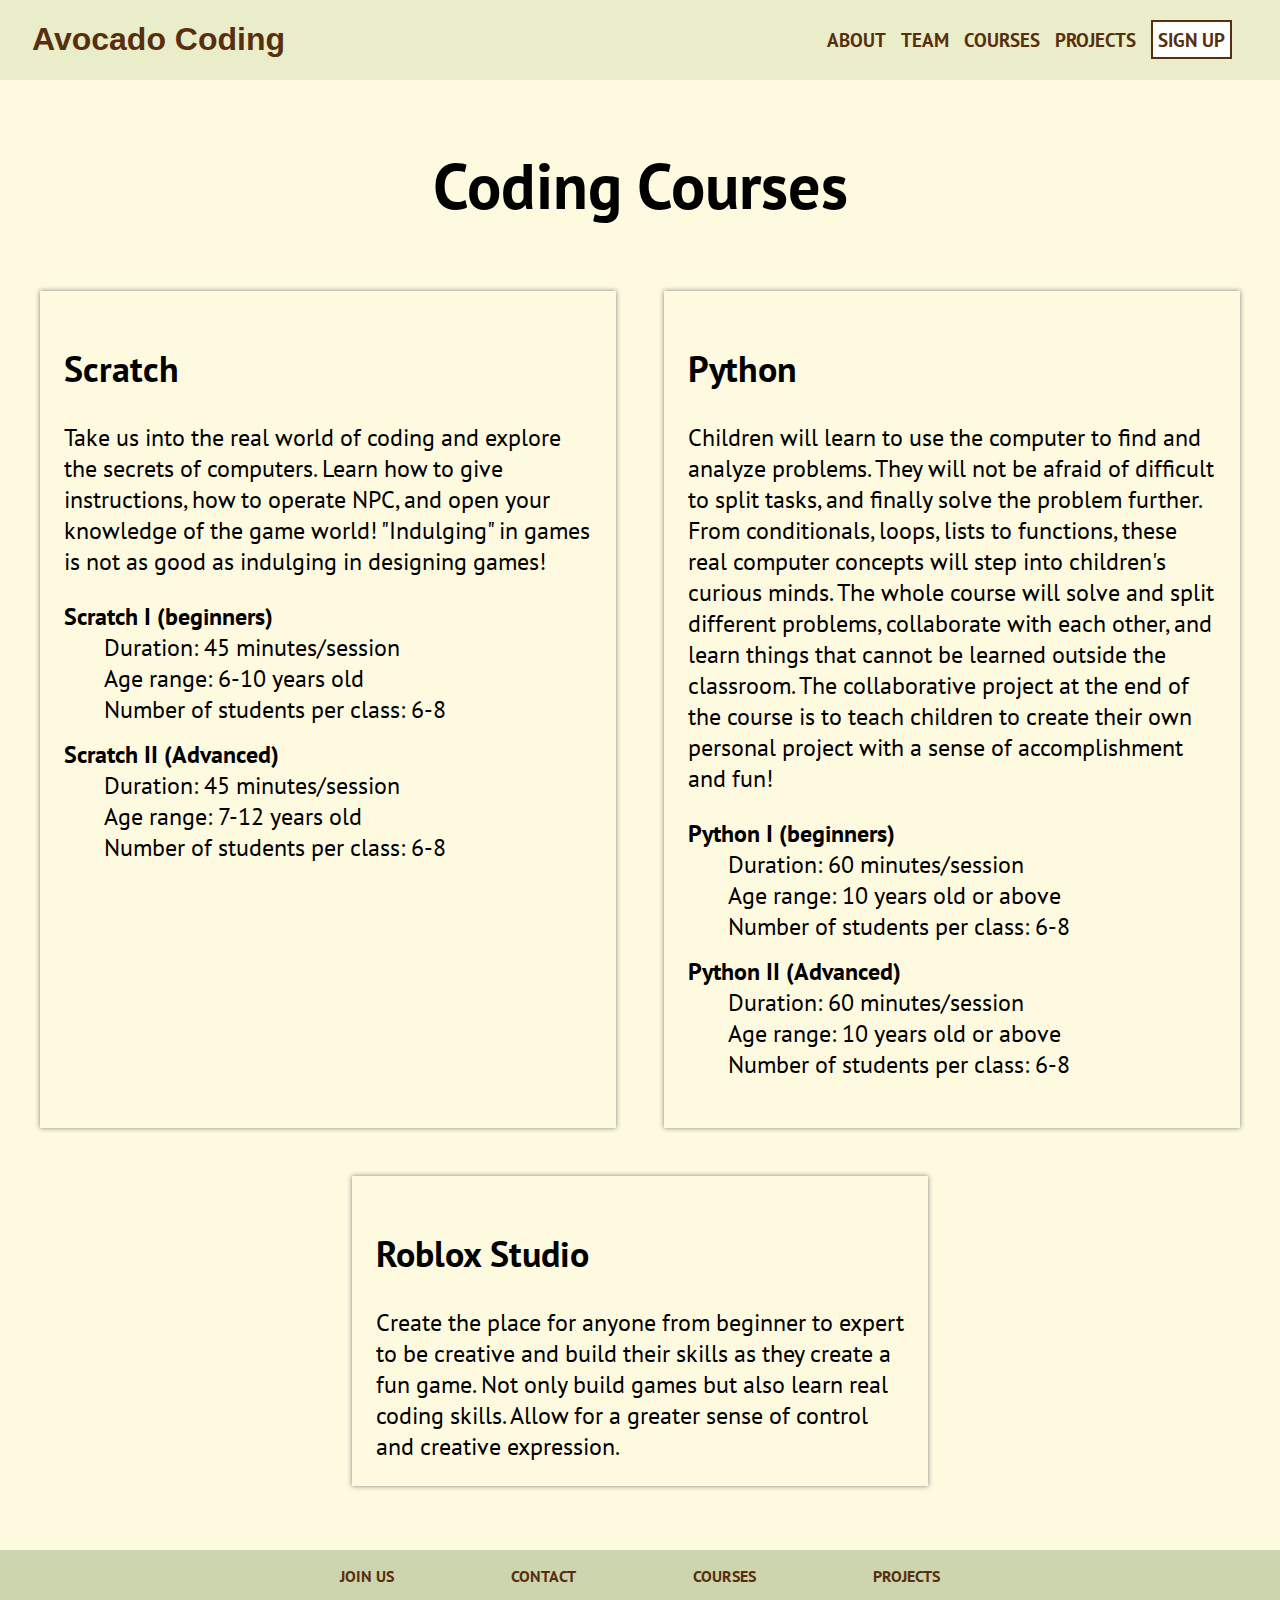
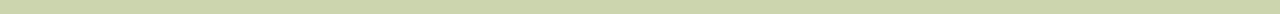
<file: courses.html>
<!DOCTYPE html>
<html lang="en" class="background_img">
<head>
    <meta charset="UTF-8">
    <meta http-equiv="X-UA-Compatible" content="IE=edge">
    <meta name="viewport" content="width=device-width, initial-scale=1.0">
    <title>Avocado Learning</title>
    <link href="avocadostyle.css" type="text/css" rel="stylesheet" media="screen"/>
    <link rel="preconnect" href="https://fonts.googleapis.com">
    <link rel="preconnect" href="https://fonts.gstatic.com" crossorigin>
    <link href="https://fonts.googleapis.com/css2?family=PT+Sans&display=swap" rel="stylesheet">
    
</head>
<body>
    <!-- Nav Bar-->
    <page-header></page-header>

    <!-- courses-->
    <section id="courses_container">
        <div id="course_title">
            <h1>Coding Courses</h1>
        </div>
        <article id="course_columns">
            <div class="course_box">
                <h2 class="classname">Scratch</h2>
                <div class="classdescription">Take us into the real world of coding and explore the secrets of computers. Learn how to give instructions, how to operate NPC, and open your knowledge of the game world! "Indulging" in games is not as good as indulging in designing games!
                </div>
                <p class="learnmore">
                    <dt><b>Scratch I (beginners)</b></dt>
                    <dd>Duration: 45 minutes/session</dd>
                    <dd>Age range: 6-10 years old</dd>
                    <dd>Number of students per class: 6-8</dd>
                    <dt><b>Scratch II (Advanced)</b></dt>
                    <dd>Duration: 45 minutes/session</dd>
                    <dd>Age range: 7-12 years old</dd>
                    <dd>Number of students per class: 6-8</dd>
                </p>
            </div>

            <div class="course_box">
                <h2 class="classname">Python</h2>
                <div class="classdescription">Children will learn to use the computer to find and analyze problems. They will not be afraid of difficult to split tasks, and finally solve the problem further.
                        From conditionals, loops, lists to functions, these real computer concepts will step into children's curious minds.
                        The whole course will solve and split different problems, collaborate with each other, and learn things that cannot be learned outside the classroom.
                        The collaborative project at the end of the course is to teach children to create their own personal project with a sense of accomplishment and fun!
                </div>
                <p class="learnmore">
                    <dt><b>Python I (beginners)</b></dt>
                    <dd>Duration: 60 minutes/session</dd>
                    <dd>Age range: 10 years old or above</dd>
                    <dd>Number of students per class: 6-8</dd>

                    <dt><b>Python II (Advanced)</b></dt>
                    <dd>Duration: 60 minutes/session</dd>
                    <dd>Age range: 10 years old or above</dd>
                    <dd>Number of students per class: 6-8</dd>
                </p>
            </div>
            <div class="course_box">
                <h2 class="classname">Roblox Studio</h2>
                <div class="classdescription">Create the place for anyone from beginner to expert to be creative and build their skills as they create a fun game. Not only build games but also learn real coding skills. Allow for a greater sense of control and creative expression.
                </div>
                <!--
                <p class="learnmore">
                    <dt>Python I (beginners)</dt>
                    <dd>Duration: 45 minutes/session</dd>
                    <dd>Age range: 6 years old or above</dd>
                    <dd>Number of students per class: 6-8</dd>
                </p>-->
            </div>
        </article>
    </section>
    
    <!-- Footer-->
    <page-footer></page-footer>
    
    <script src= navbar.js></script>
    <script src= footer.js></script>
    
</body>    
</html>
</file>
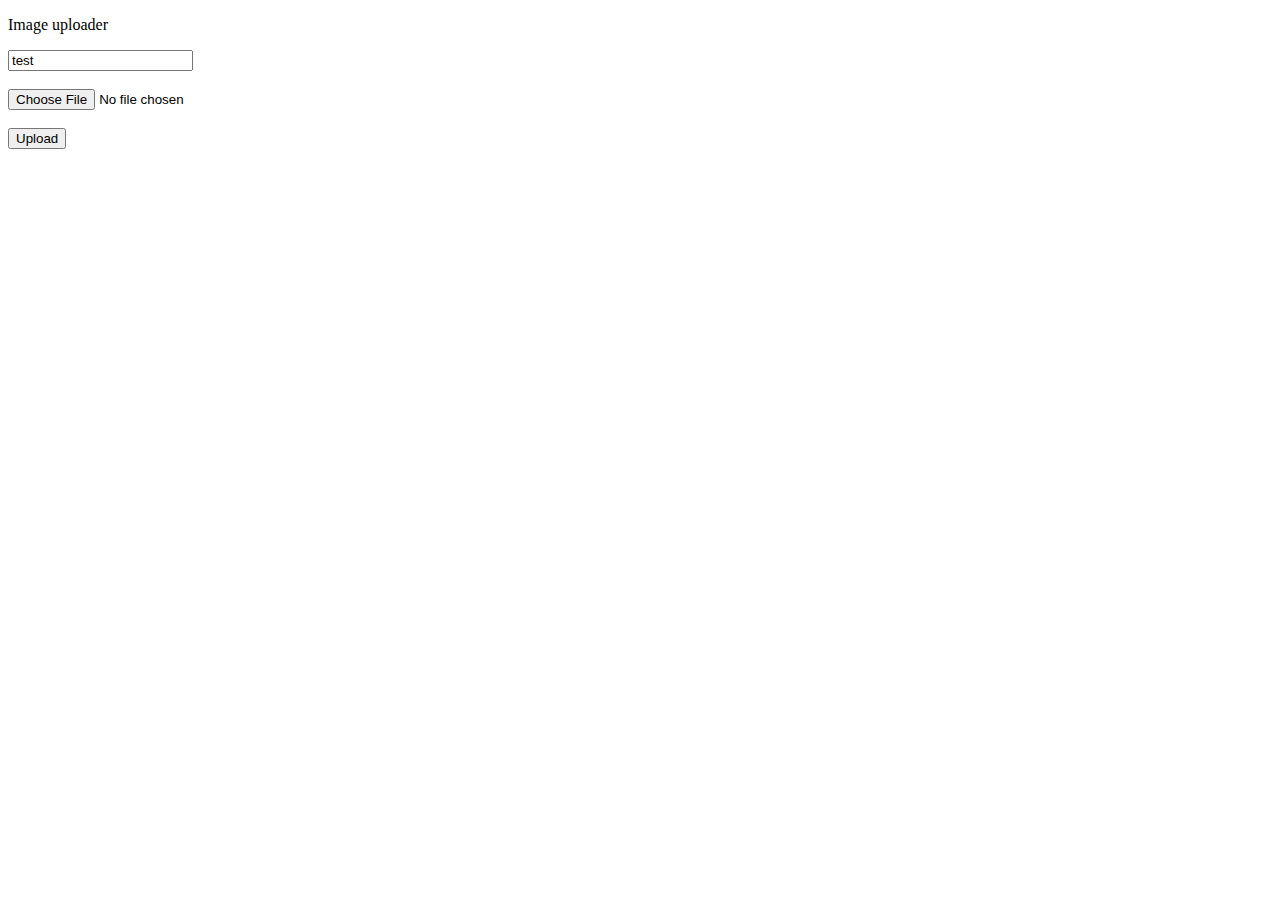
<file: file-upload-example.html>
<!DOCTYPE html>
<html>
<head>
    <meta charset="UTF-8" />
    <title>AJAX Image Uploading</title>
</head>
<body>
    <p>Image uploader</p>
    <form id="formAjax" action="uploadHandling.php" method="POST">
        <input type="text" id="title" name="title" value="test"/><br /><br />

        <input type="file" id="fileAjax" name="fileAjax" /><br /><br />
        <input type="submit" id="submit" name="submit" value="Upload" />
    </form>
    <p id="status"></p>
</body>
</html>

<script type="text/javascript">
var myForm = document.getElementById('formAjax');  // Our HTML form's ID
var myFile = document.getElementById('fileAjax');  // Our HTML files' ID
var statusP = document.getElementById('status');

myForm.onsubmit = function(event) {
    event.preventDefault();

    statusP.innerHTML = 'Uploading...';

    // Get the files from the form input
    var files = myFile.files;

    // Create a FormData object
    var formData = new FormData();

    // Select only the first file from the input array
    var file = files[0]; 

    // Check the file type
    //if (!file.type.match('image.*')) {
   //     statusP.innerHTML = 'The file selected is not an image.';
  //      return;
  //  }

    // Add the file to the AJAX request
    formData.append('file', file, file.name);

    formData.append('title',"test")

    // Set up the request
    var xhr = new XMLHttpRequest();

    // Open the connection
    xhr.open('POST', 'http://39.108.187.78:5814/home/fileUpload', true);

    // Set up a handler for when the task for the request is complete
    xhr.onreadystatechange = function () {
      if (this.readyState == 4 &&this.status == 200) {
        var json =JSON.parse(this.responseText)
        console.log(json)
        console.log(json.message)
        statusP.innerHTML = JSON.parse(this.responseText).message
      }
    };

    // Send the data.
    xhr.send(formData);
    
}
</script>
</file>
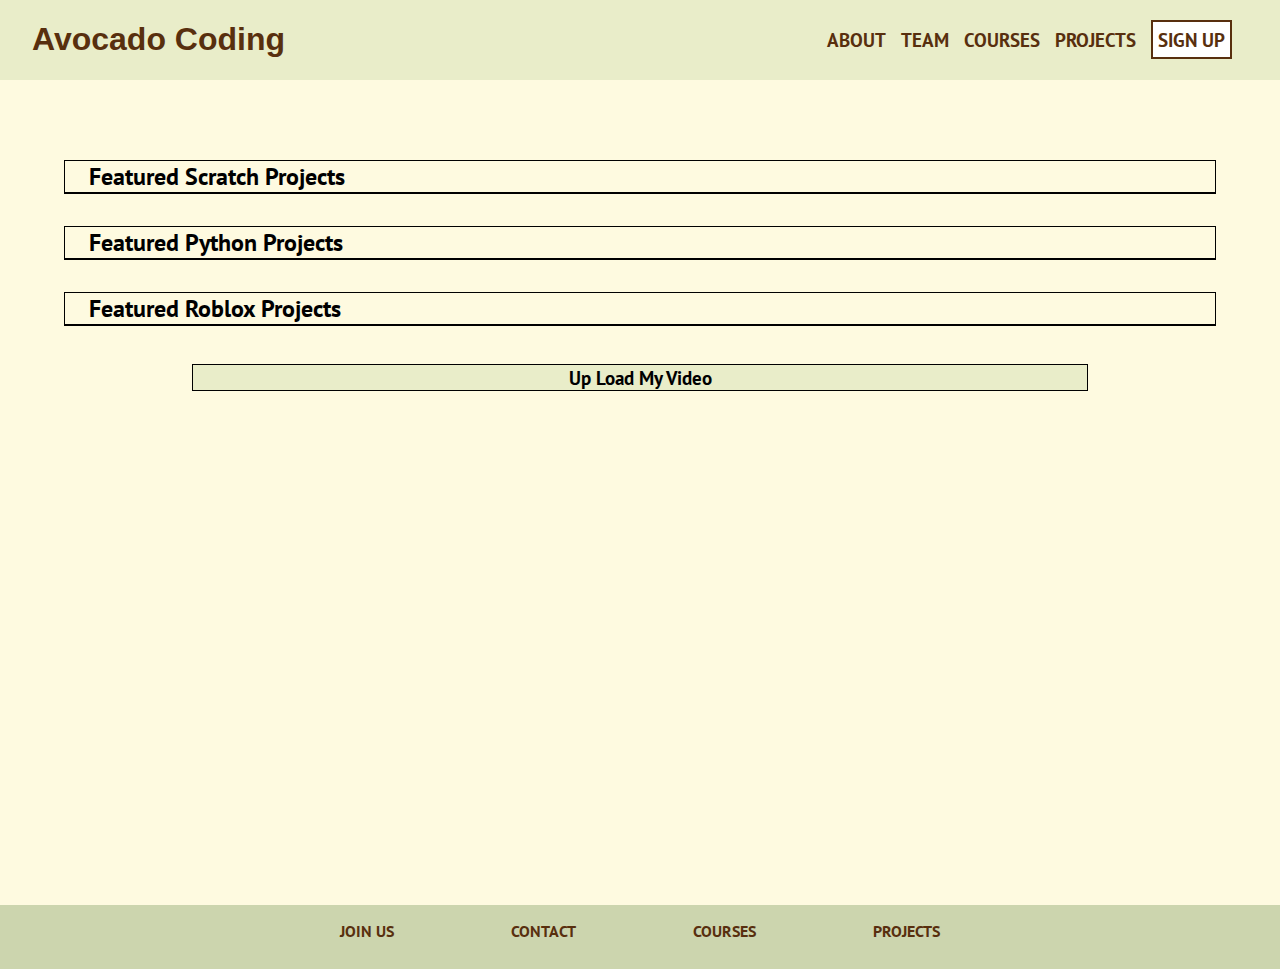
<file: projects.html>
<!DOCTYPE html>
<html lang="en" class="background_img">
<head>
    <meta charset="UTF-8">
    <meta http-equiv="X-UA-Compatible" content="IE=edge">
    <meta name="viewport" content="width=device-width, initial-scale=1.0">
    <title>Avocado Learning</title>
    <link href="avocadostyle.css" type="text/css" rel="stylesheet" media="screen"/>
    <link rel="preconnect" href="https://fonts.googleapis.com">
    <link rel="preconnect" href="https://fonts.gstatic.com" crossorigin>
    <link href="https://fonts.googleapis.com/css2?family=PT+Sans&display=swap" rel="stylesheet">
    
</head>
<body>
    <!-- Nav Bar-->
    <page-header></page-header>
    <!-- Projects-->
    <section id="project_section">
        <div class="project_container">
            <p class="project_type">Featured Scratch Projects</p>
            
            <div id="scratch_row">
                <!-- <div class="individual_project">
                    <video controls class=project_videos>
                        <div class="individual_project"></div>
                        <source src="video/1630687392964037.mp4" type="video/mp4">
                    </video>
                    <p class="project_title">
                        Project 1 Title
                    </p>
                    <p class="project_description">
                        Project 1 Description.
                    </p>
                </div>
                <div class="individual_project">
                    <video controls class=project_videos>
                        <div class="individual_project"></div>
                        <source src="video/001_WC-EditVideo_1.mp4" type="video/mp4">
                    </video>
                    <p class="project_title">
                        Project 2 Title
                    </p>
                    <p class="project_description">
                        Project 2 Description.
                    </p>
                </div>
                <div class="individual_project">
                    <video controls class=project_videos>
                        <div class="individual_project"></div>
                        <source src="video/001_WC-EditVideo_1.mp4" type="video/mp4">
                    </video>
                    <p class="project_title">
                        Project 3 Title
                    </p>
                    <p class="project_description">
                        Project 3 Description.
                    </p>
                </div> -->
                <!-- <div class="individual_project">
                    <video controls class=project_videos>
                        <div class="individual_project"></div>
                        <source src="video/001_WC-EditVideo_1.mp4" type="video/mp4">
                    </video>
                    <p class="project_title">
                        Project 4 Title
                    </p>
                    <p class="project_description">
                        Project 4 Description.
                    </p>
                </div>
                <div class="individual_project">
                    <video controls class=project_videos>
                        <div class="individual_project"></div>
                        <source src="video/001_WC-EditVideo_1.mp4" type="video/mp4">
                    </video>
                    <p class="project_title">
                        Project 5 Title
                    </p>
                    <p class="project_description">
                        Project 5 Description.
                    </p>
                </div> -->
            </div>
        </div>
        <div class="project_container">
            <p class="project_type">Featured Python Projects</p>
            
            <div class="python_row">
                <!-- <div class="individual_project">
                    
                    <video controls class=project_videos>
                        <div class="individual_project"></div>
                        <source src="video/1630687392964037.mp4" type="video/mp4">
                    </video>
                    <p class="project_title">
                        Project 1 Title
                    </p>
                </div>
                <div class="individual_project">
                    <video controls class=project_videos>
                        <div class="individual_project"></div>
                        <source src="video/001_WC-EditVideo_1.mp4" type="video/mp4">
                    </video>
                    <p class="project_title">
                        Project 2 Title
                    </p>
                </div>
                <div class="individual_project">
                    <video controls class=project_videos>
                        <div class="individual_project"></div>
                        <source src="video/001_WC-EditVideo_1.mp4" type="video/mp4">
                    </video>
                    <p class="project_title">
                        Project 3 Title
                    </p>
                </div>
                <div class="individual_project">
                    <video controls class=project_videos>
                        <div class="individual_project"></div>
                        <source src="video/001_WC-EditVideo_1.mp4" type="video/mp4">
                    </video>
                    <p class="project_title">
                        Project 4 Title
                    </p>
                </div>
                <div class="individual_project">
                    <video controls class=project_videos>
                        <div class="individual_project"></div>
                        <source src="video/001_WC-EditVideo_1.mp4" type="video/mp4">
                    </video>
                    <p class="project_title">
                        Project 5 Title
                    </p>
                </div> -->
            </div>
        </div>
        <div class="project_container">
            <p class="project_type">Featured Roblox Projects</p>
            
            <div class="roblox_row">
                <!-- <div class="individual_project">
                    
                    <video controls class=project_videos>
                        <div class="individual_project"></div>
                        <source src="video/1630687392964037.mp4" type="video/mp4">
                    </video>
                    <p class="project_title">
                        Project 1 Title
                    </p>
                </div>
                <div class="individual_project">
                    <video controls class=project_videos>
                        <div class="individual_project"></div>
                        <source src="video/001_WC-EditVideo_1.mp4" type="video/mp4">
                    </video>
                    <p class="project_title">
                        Project 2 Title
                    </p>
                </div>
                <div class="individual_project">
                    <video controls class=project_videos>
                        <div class="individual_project"></div>
                        <source src="video/001_WC-EditVideo_1.mp4" type="video/mp4">
                    </video>
                    <p class="project_title">
                        Project 3 Title
                    </p>
                </div>
                <div class="individual_project">
                    <video controls class=project_videos>
                        <div class="individual_project"></div>
                        <source src="video/001_WC-EditVideo_1.mp4" type="video/mp4">
                    </video>
                    <p class="project_title">
                        Project 4 Title
                    </p>
                </div>
                <div class="individual_project">
                    <video controls class=project_videos>
                        <div class="individual_project"></div>
                        <source src="video/001_WC-EditVideo_1.mp4" type="video/mp4">
                    </video>
                    <p class="project_title">
                        Project 5 Title
                    </p>
                </div> -->
            </div>

            
        </div>
        
        <div id="upload_btn_box">
            <a href="upload.html" id="to_upload_page_btn">Up Load My Video</a>
        </div>
    </section>
    <!-- Footer-->
    <page-footer></page-footer>
    
    <script src= navbar.js></script>
    <script src= footer.js></script>
    <script src= project_video_loader.js></script>
    
</body>    
</html>
</file>
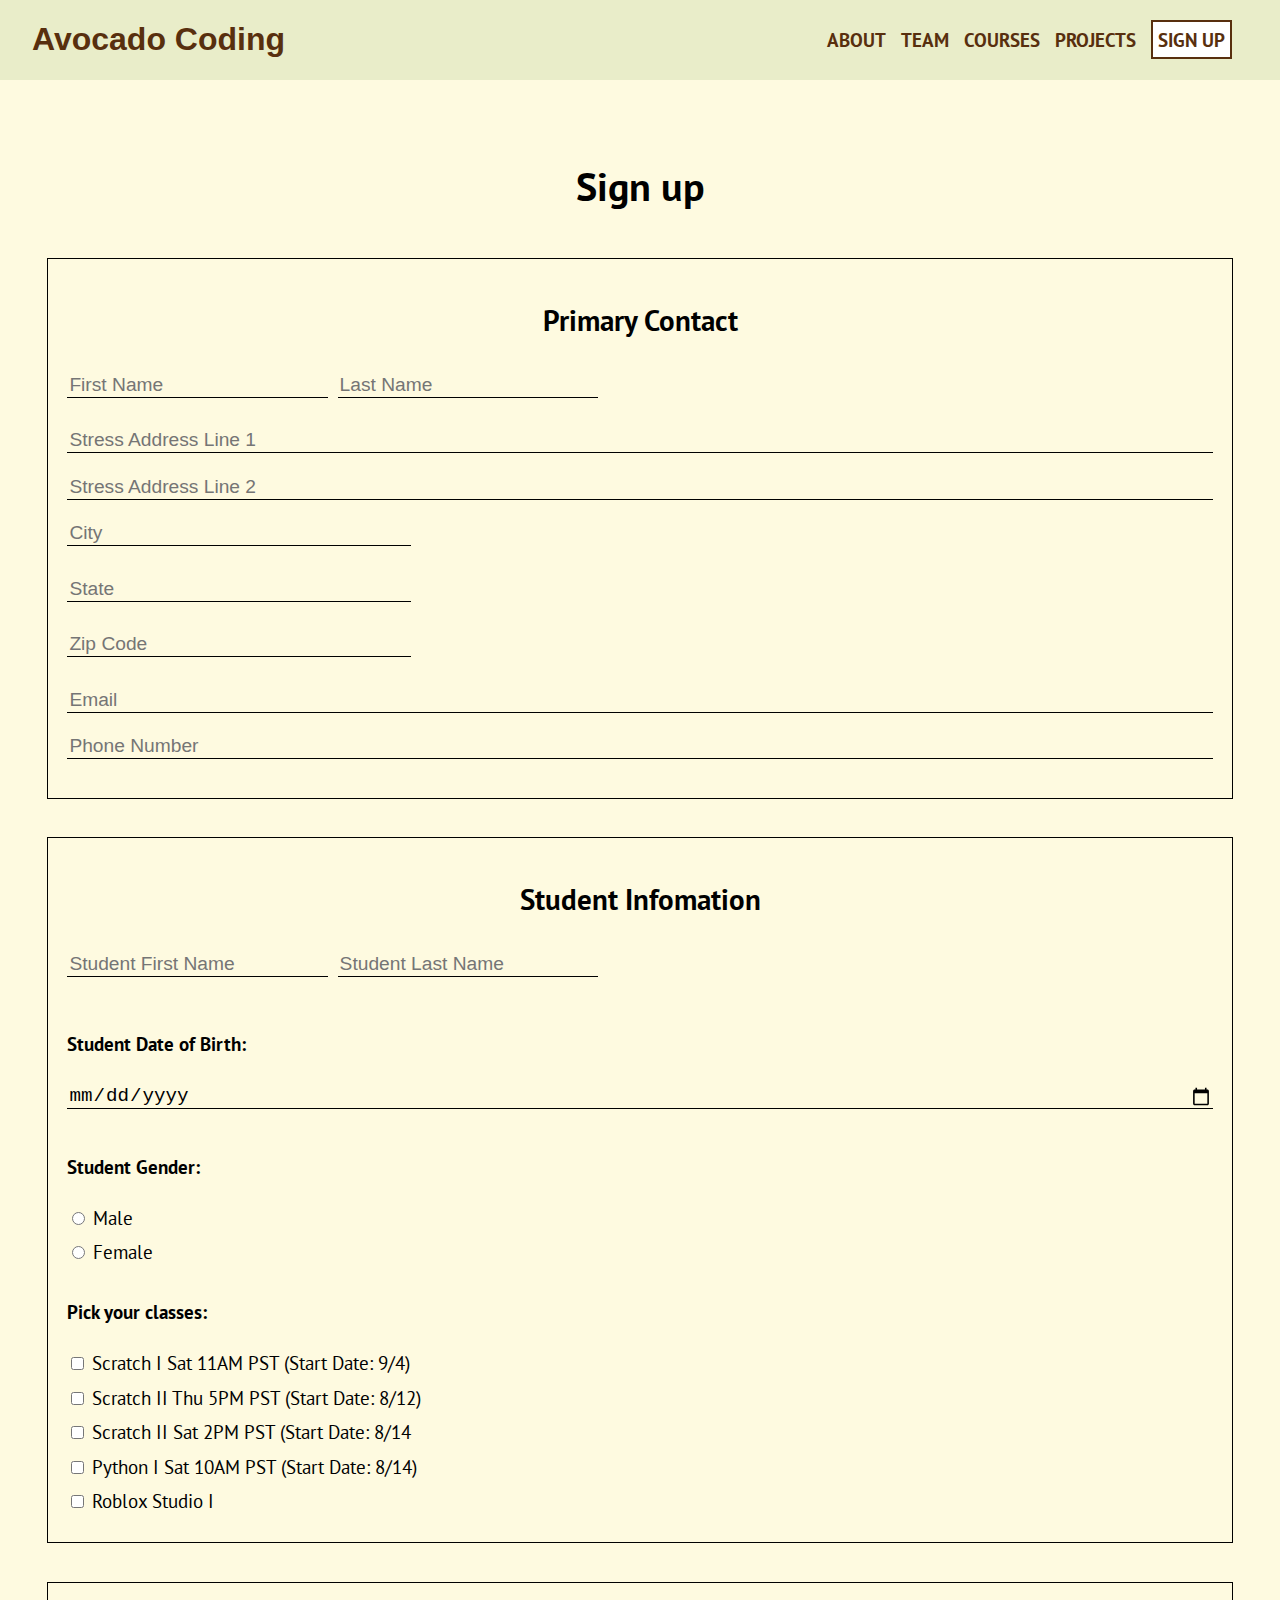
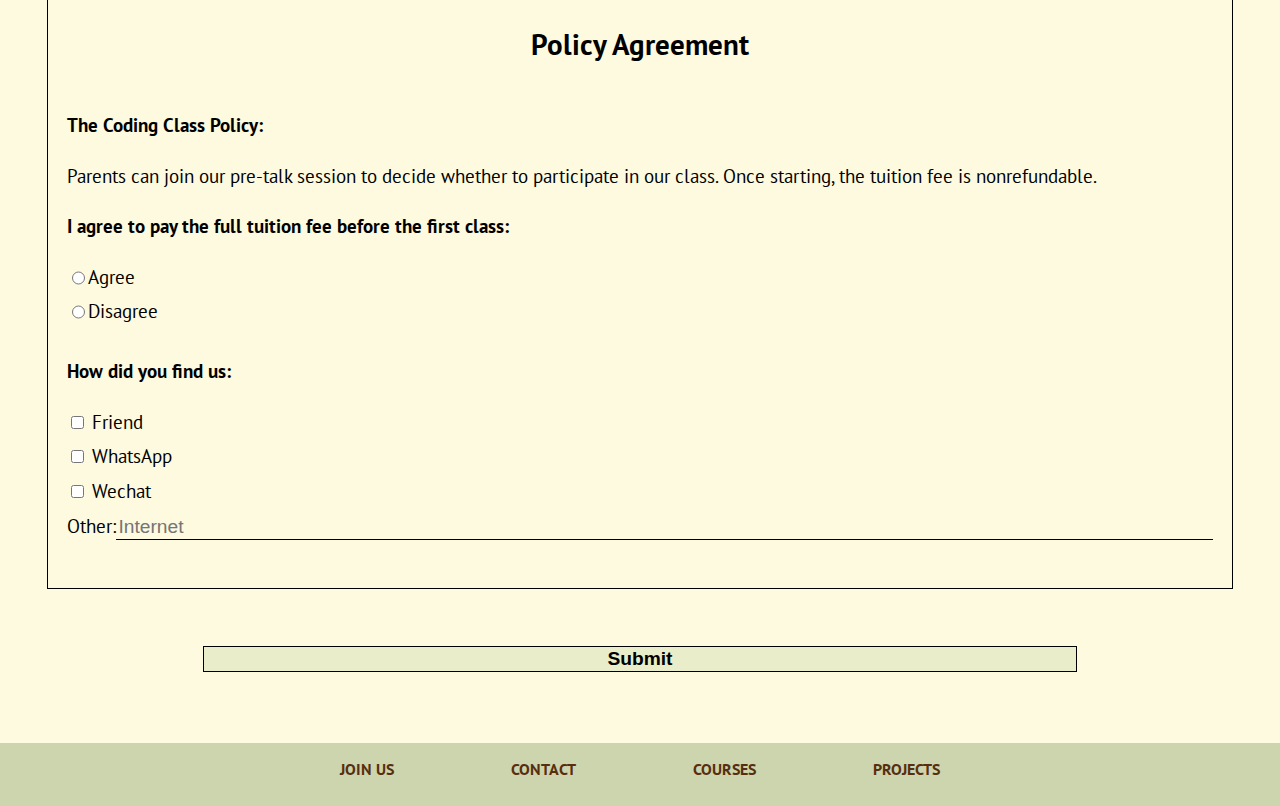
<file: signup.html>
<!DOCTYPE html>

<head>
    <title>Avocado Coding</title>
    <meta http-equiv="Content-Type" content="text/html; charset=utf-8"/>
    <meta name="viewport" content="width=device-width, initial-scale=1.0">
    <link href="avocadostyle.css" type="text/css" rel="stylesheet" media="screen"/>
    <link rel="preconnect" href="https://fonts.googleapis.com">
    <link rel="preconnect" href="https://fonts.gstatic.com" crossorigin>
    <link href="https://fonts.googleapis.com/css2?family=PT+Sans&display=swap" rel="stylesheet">
</head>
<body>
    <page-header></page-header>

    <div id="signup_container"> 
        <h1 >Sign up</h1>
        
        <form class= "form" id="form_container" action="" method="POST">
            <!--Primary Contact-->
            <div class="form_control" id="primary_contact">
                <h2 class="steps">Primary Contact</h2>
                
                <div id="primary_fullname">
                    <div>
                        <input class='fillout_input' type="text" placeholder= 'First Name' id='firstname' name="firstname">
                        <p class='error-message'>Error message</p>
                    </div>
                    <div>
                        <input class='fillout_input' type="text" placeholder= 'Last Name' id='lastname' name="lastname">
                        <p class='error-message'>Error message</p>
                    </div>
                </div>

                <div class="address">
                    <input class='fillout_input' placeholder= 'Stress Address Line 1' id='streetaddress1' name="streetaddress1"> 
                    <p class='error-message'>Error message</p>
                </div>

                <div class="address">    
                    <input class='fillout_input' placeholder= 'Stress Address Line 2' id='streetaddress2' name="streetaddress2"> 
                </div>

                <div class="city_state_zip">
                    <div>
                        <input class='fillout_input' id='city' placeholder= 'City' name="city"> 
                        <p class='error-message'>Error message</p>
                    </div>
                    <div>
                        <input class='fillout_input' id='state' placeholder= 'State' name="state"> 
                        <p class='error-message'>Error message</p>
                    </div>
                    <div>
                        <input class='fillout_input' id='zip' placeholder= 'Zip Code' name="zip"> 
                        <p class='error-message'>Error message</p>
                    </div>
                </div>

                <div id="email">
                    <input class='fillout_input' type="email" placeholder= 'Email' id='email' name="email"> 
                    <p class='error-message'>Error message</p>
                </div>

                <div id="phonenumber">
                    <input class='fillout_input' type="number" placeholder= 'Phone Number' id='phonenumber' name="phonenumber"> 
                    <p class='error-message'>Error message</p>
                </div>
            </div>

            <!--Student Information-->
            <div class="form_control" id="student_info">
                <h2>Student Infomation</h2>
                
                <div id="student_fullname">
                    <div>
                        <input class='fillout_input' type="text" placeholder= 'Student First Name' id="student_firstname" name="student_firstname">
                        <p class='error-message'>Error message</p>
                    </div>
                    <div>
                        <input class='fillout_input' type="text" placeholder= 'Student Last Name' id="student_lastname" name="student_lastname">
                        <p class='error-message'>Error message</p>
                    </div>
                </div>
                
                <div id="dob">
                    <h4>Student Date of Birth:</h4>
                    <input class='fillout_input' id="dob_input" type="date" placeholder= 'Student Date of Birth' name="birthday"> 
                    <p class='error-message'>Error message</p>
                </div>

                <div id="gender">
                    <h4>Student Gender:</h4>
                    <div class="gender_radio_btn"><input class ='radio_btn_input' type="radio" name = "gender" value = "male"/>
                        Male</div>
                    <div class="gender_radio_btn"><input class ='radio_btn_input' type="radio" name = "gender" value = "female"/>
                        Female</div>
                    <p class='error-message'>Error message</p>
                </div>
                
                <div id="pick_classes">
                    <h4>Pick your classes:</h4>
                    <div class="course_checkbox"><input class='checkbox_input' type="checkbox" name="class" value="scratch1"/>
                    Scratch I Sat 11AM PST (Start Date: 9/4)</div>
                    <div class="course_checkbox"><input class='checkbox_input' type="checkbox" name="class" value="scratchii_thu"/>
                    Scratch II Thu 5PM PST (Start Date: 8/12)</div>
                    <div class="course_checkbox"><input class='checkbox_input' type="checkbox" name="class" value="scratchii_sat"/>
                    Scratch II Sat 2PM PST (Start Date: 8/14</div>
                    <div class="course_checkbox"><input class='checkbox_input' type="checkbox" name="class" value="pythoni"/>
                    Python I Sat 10AM PST (Start Date: 8/14)</div>
                    <div class="course_checkbox"><input class='checkbox_input' type="checkbox" name="class" value="robloxstudio"/>
                    Roblox Studio I</div>
                    <p class='error-message'>Error message</p>
                </div>
                
            </div>

            <div class="form_control" id="program_registration">
                <h2>Policy Agreement</h2>
                
                <div id="class_policy">
                    <h4>The Coding Class Policy:</h4>
                    <p>Parents can join our pre-talk session to decide whether to participate in our class. Once starting, the tuition fee is nonrefundable.</p> 
                    
                    <h4>I agree to pay the full tuition fee before the first class: </h4>
                    <div class="agreement_radio_btn"><input class ='radio_btn_input' type="radio" id = "male" name = "aggrement" value = "agree">
                        Agree</div>
                    <div class="agreement_radio_btn"><input class ='radio_btn_input' type="radio" id = "female" name = "aggrement" value = "disagree">
                        Disagree </div> 
                    <p class='error-message'>Error message</p>
                </div>
                
                <div id="find_us">
                    <h4>How did you find us:</h4>
                    
                    <div class="find_us"><input class='checkbox_input' type="checkbox" name="traffic_source" value="friend"/>
                    Friend</div>
                    <div class="find_us"><input class='checkbox_input' type="checkbox" name="traffic_source" value="whatsapp"/>
                    WhatsApp</div>
                    <div class="find_us"><input class='checkbox_input' type="checkbox" name="traffic_source" value="wechat"/>
                    Wechat</div>
                    <div id="find_us_other_container">
                        Other:
                        <div class="find_us"><input class='radio-input' id="find_us_other_input" type="text" name="traffic_source" placeholder="Internet"/>
                        </div> 
                    </div>
                        
                </div>
            </div>
            <input id='submit' type="submit" name='submit' value="Submit">
        </form>
    </div>

    <!-- Footer-->
    <page-footer></page-footer>
    
    <script src= "navbar.js"></script>
    <script src= footer.js></script>
    
    <script src= form_submission.js></script>
    <!-- <script src= readform.js></script> -->
</body>    
</html>
</file>
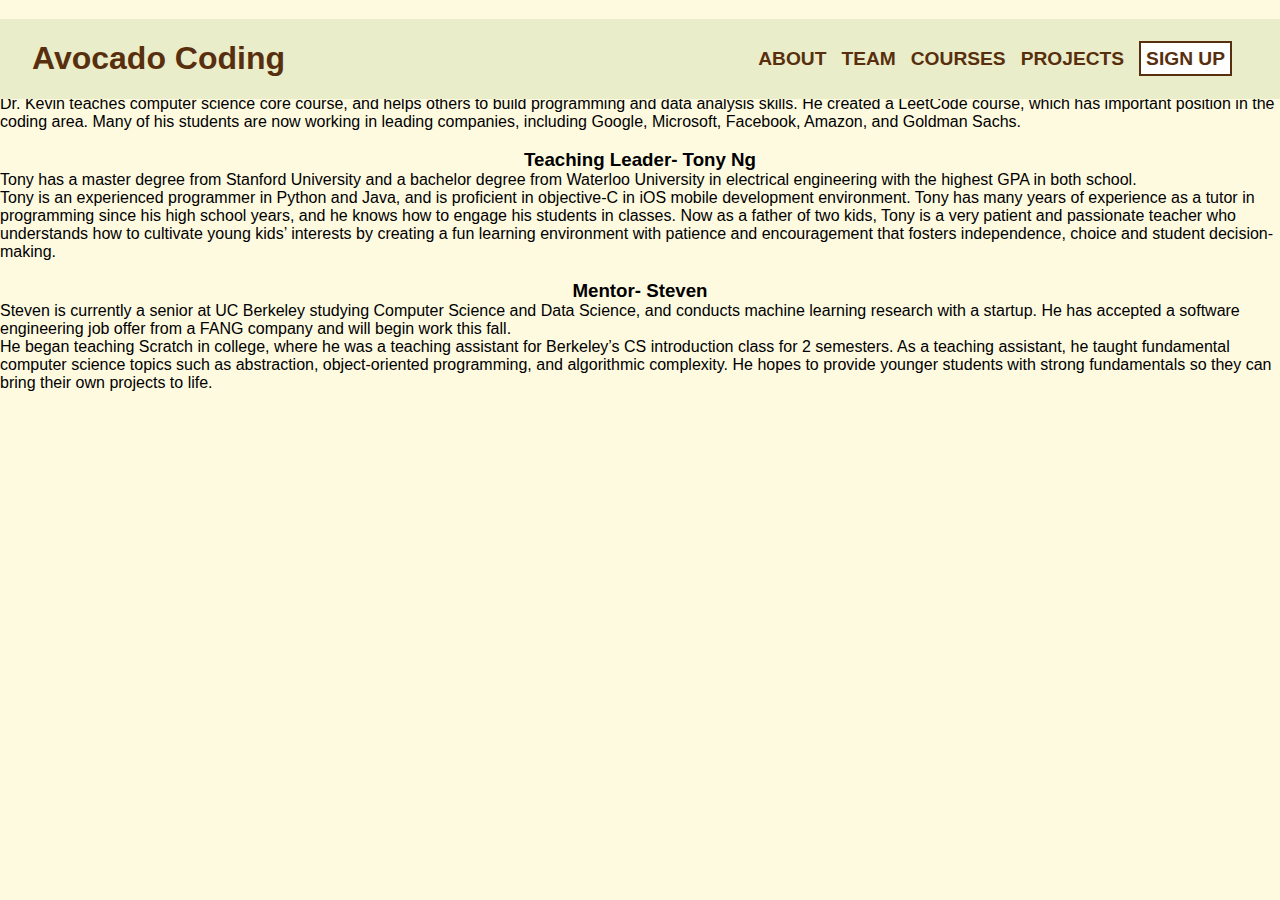
<file: team.html>
<!DOCTYPE html>

<head>
    <title>Avocado Learning</title>
    <meta http-equiv="Content-Type" content="text/html; charset=utf-8"/>
    <link href="avocadostyle.css" type="text/css" rel="stylesheet" media="screen"/>
    <!-- <link href="print.css" type="text/css" rel="stylesheet" media="print"/> -->
</head>
<body>
    <page-header></page-header>
    <div id="team_member_container">
        <div class="teaching_member">
            <h3 class='team_member_name'>
                Teaching Leader- Dr. kevin
            </h3>
            <div class="team_member_description">
                Dr. Kevin has over 15 years of research and development experience in leading Financial / IT companies. He used his extensive experience in software design, including architectural design, object-oriented analysis, design patterns, coding and testing techniques to build large scale applications. Dr. Kevin is currently served as a senior quantitative finance analyst with Bank of America. He enjoys to strive to be a leader that empowers others to success and began to mentor students and young professions since 2015. 
            <br>
                Dr. Kevin teaches computer science core course, and helps others to build programming and data analysis skills. He created a LeetCode course, which has important position in the coding area. Many of his students are now working in leading companies, including Google, Microsoft, Facebook, Amazon, and Goldman Sachs.
            </div>
        </div>
        <div class="teaching_member">
            <h3 class="team_member_name">
                Teaching Leader- Tony Ng
            </h3>
            <div class="team_member_description">
                Tony has a master degree from Stanford University and a bachelor degree from Waterloo University in electrical engineering with the highest GPA in both school. 
                <br>
                Tony is an experienced programmer in Python and Java,  and is proficient in objective-C in iOS mobile development environment.  Tony has many years of experience as a tutor in programming since his high school years, and he knows how to engage his students in classes.   Now as a father of two kids, Tony is a very patient and passionate teacher who understands how to cultivate young kids’ interests by creating a fun learning environment with patience and encouragement that fosters independence, choice and student decision-making.
            </div>
        </div>
        <div class="teaching_member">
            <h3 class="team_member_name">
                Mentor- Steven
            </h3>
            <div class="team_member_description">
                Steven is currently a senior at UC Berkeley studying Computer Science and Data Science, and conducts machine learning research with a startup. He has accepted a software engineering job offer from a FANG company and will begin work this fall.
                <br>
                He began teaching Scratch in college, where he was a teaching assistant for Berkeley’s CS introduction class for 2 semesters. As a teaching assistant, he taught fundamental computer science topics such as abstraction, object-oriented programming, and algorithmic complexity. He hopes to provide younger students with strong fundamentals so they can bring their own projects to life. 
            </div>
        </div>
    </div>
    <script src= navbar.js></script>

</body>    
</html>
</file>
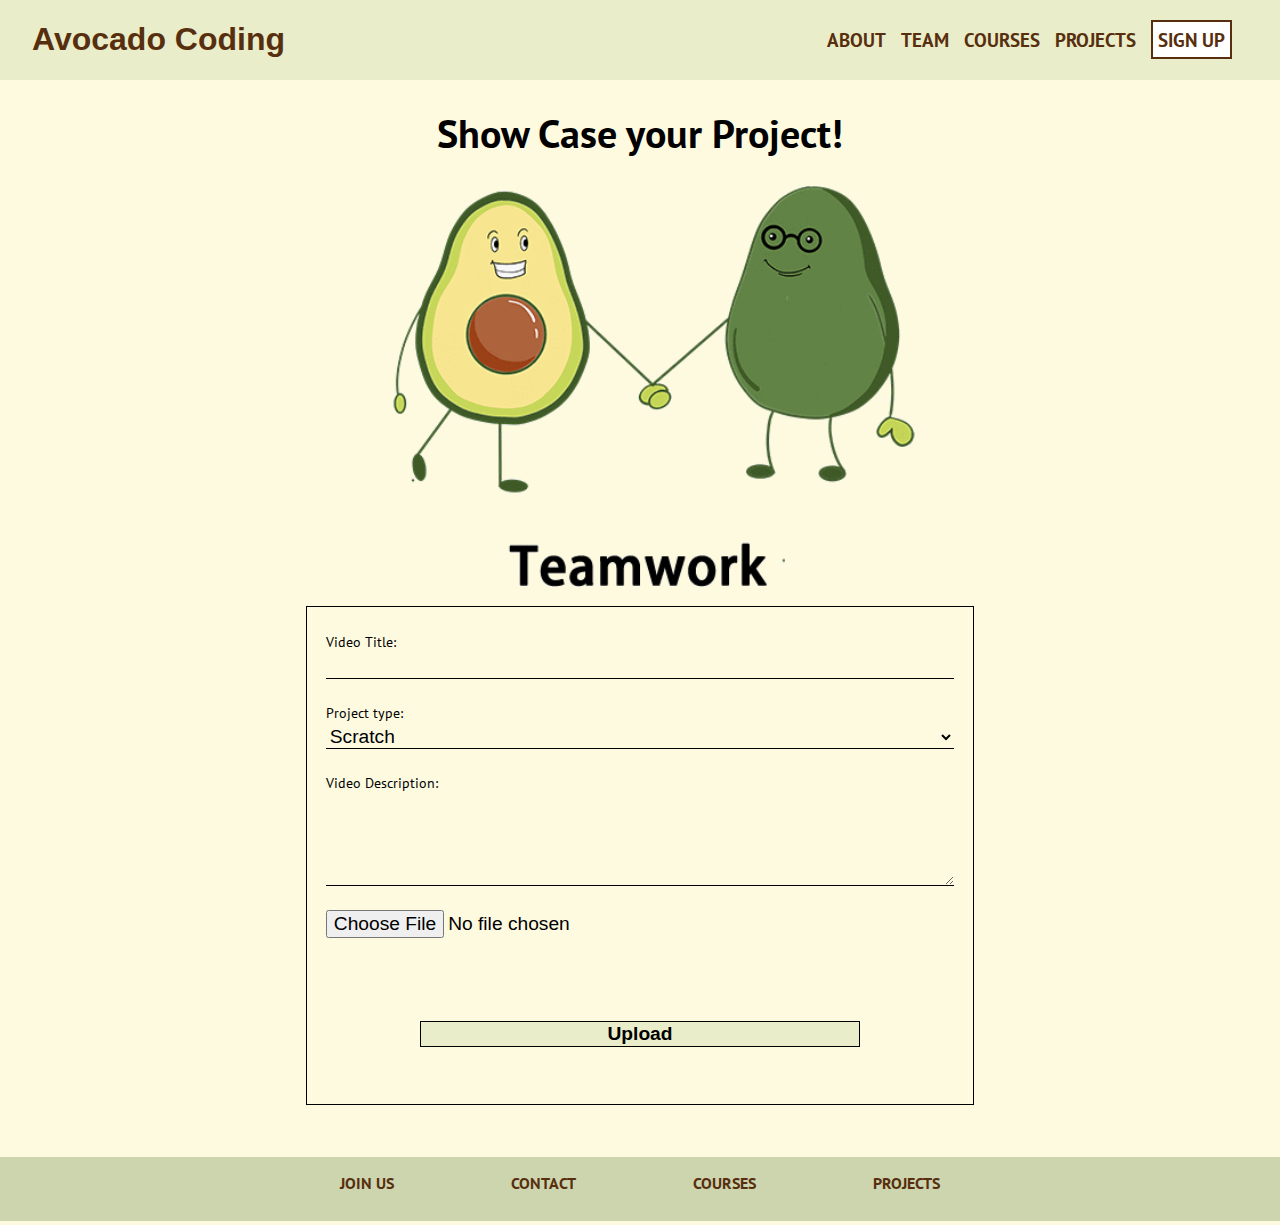
<file: upload.html>
<!DOCTYPE html>
<html lang="en" class="background_img"></html>
<head>
    <meta charset="UTF-8">
    <meta http-equiv="X-UA-Compatible" content="IE=edge">
    <meta name="viewport" content="width=device-width, initial-scale=1.0">
    <title>Avocado Learning</title>
    <link href="avocadostyle.css" type="text/css" rel="stylesheet" media="screen"/>
    <link rel="preconnect" href="https://fonts.googleapis.com">
    <link rel="preconnect" href="https://fonts.gstatic.com" crossorigin>
    <link href="https://fonts.googleapis.com/css2?family=PT+Sans&display=swap" rel="stylesheet">
    
</head>
<body>
    <!-- Nav Bar-->
    <page-header></page-header>
    <section id="upload_section">
        <h1>Show Case your Project!</h1>
        <img src="teamwork.gif"/>
        <form id="formAjax" action="uploadHandling.php" method="POST">
            <div>
                <label for="title">Video Title:</label>
                <input type="text" name="video_title" id="title" required>
            </div>

            <div>
                <label for="type">Project type:</label>
                <br>
                <select name="project_type" id="type" required>
                    <option>Scratch</option>
                    <option>Python</option>
                    <option>Roblox</option>
                </select>
            </div>

            <div>
                <label for="description">Video Description:</label>
                <textarea id="description" name="video_description" rows="4" cols="60" maxlength="40" required></textarea>
                
            </div>
            <div>
                <input type="file" id="fileAjax" name="fileAjax" required/><br /><br />
            </div>
            
            <div>
                <input type="submit" id="upload_submit" name="submit" value="Upload" />
            </div>
        </form>

        <p id="status"></p>
    </section>

    <!-- Footer-->
    <page-footer></page-footer>
    <script type="text/javascript">
    var myForm = document.getElementById('formAjax');  // Our HTML form's ID
    var myFile = document.getElementById('fileAjax');  // Our HTML files' ID
    var statusP = document.getElementById('status');

    myForm.onsubmit = function(event) {
        event.preventDefault();

        statusP.innerHTML = 'Uploading...';

        // Get the files from the form input
        var files = myFile.files;

        // Create a FormData object
        var formData = new FormData();
        console.log(formData);
        // Select only the first file from the input array
        var file = files[0]; 

        // Check the file type
        //if (!file.type.match('image.*')) {
    //     statusP.innerHTML = 'The file selected is not an image.';
    //      return;
    //  }

        // Add the file to the AJAX request
        formData.append('file', file, file.name);

        formData.append('title',"test")

        // Set up the request
        var xhr = new XMLHttpRequest();

        // Open the connection
        xhr.open('POST', 'http://39.108.187.78:5814/home/fileUpload', true);

        // Set up a handler for when the task for the request is complete
        xhr.onreadystatechange = function () {
        if (this.readyState == 4 &&this.status == 200) {
            var json =JSON.parse(this.responseText)
            console.log(json)
            console.log(json.message)
            statusP.innerHTML = JSON.parse(this.responseText).message
        }
        };

        // Send the data.
        xhr.send(formData);
        
    }
</script>
    <script src= navbar.js></script>
    <script src= footer.js></script>
</body>    
</html>
</file>
<file: avocadostyle.css>
/*===GLOBAL===*/
:root {
    --background: rgb(254, 250, 224);
    --hero: rgb(233, 245, 219);
    --headerfontcolor: rgb(212, 163, 115);
    --avogreen: rgb(204, 213, 174);
    --avogreenL: rgb(233, 237, 201);
    --darkgreen: rgb(40, 54, 24);
    --darkbrown: rgb(88, 47, 14);
    font-size: 16px;
    background-color: var(--background);
  }
  
*, *::before, *::after {
    box-sizing: border-box;
  }
  
body {
      padding: 0;
      margin: 0;
      font-family: 'PT Sans', sans-serif;
      font-weight: 400;
  }
/*
.background_img {
    background-image: url("IMG_4801.jpg");
    background-attachment: fixed;
    background-position: center;
    background-size:auto;
}*/


/*===NAV BAR===*/
#navbar_header {
    background-color: var(--avogreenL);
    text-align: center;
    position: fixed;
    z-index:999;
    width: 100%;
}

.logo {
    font-family: 'Palette Mosaic', cursive;
    font-family: 'Roboto', sans-serif;
}

#menu_nav  {
    position: absolute;
    text-align: right;
    top: 100%;
    right: 0;
    background: var(--background);
    width: 100%;
    transform: scale(1, 0);
    transform-origin: top;
    transition: transform 400ms ease-in-out;
}

#menu_nav  ul {
    margin: 0;
    padding: 0;
    list-style: none;
}

#menu_nav  li {
    padding-bottom: 1em;
    text-align: center;
}

#menu_nav  a {
    color: var(--darkbrown);
    font-weight: bold;
    text-decoration: none;
    font-size: 1.2rem;
    text-transform: uppercase;
    opacity: 0;
    transition: opacity 150ms ease-in-out;
}

.navbar__menu {
    background-color: var(--avogreenL);
    box-sizing: border-box;
}
#navbar_header a {
    text-decoration: none;
    color: var(--darkbrown);
}

#signup_button {
    border: 2px solid;
    color: white;
    font-weight: bolder;
    padding: 5px;
}

#menu_nav  a:hover {
    color: #000;
}

.nav-toggle:checked ~ #menu_nav {
    transform: scale(1, 1);
}

.nav-toggle:checked ~ #menu_nav a {
    opacity: 1;
    transition: opacity 250ms ease-in-out 250ms;
}

#signup_button {
    white-space: nowrap;
    background-color: white;
}
/*===nav bar toggle===*/
.nav-toggle {
    display: none;
}

.nav-toggle-label {
    position: absolute;
    top: 0;
    right: 0;
    margin-right: 1em;
    height: 100%;
    display: flex;
    align-items: center;
}

.nav-toggle-label span,
.nav-toggle-label span::before,
.nav-toggle-label span::after {
    display: block;
    background: var(--darkbrown);
    height: 2px;
    width: 2em;
    border-radius: 2px;
    position: relative;
}

.nav-toggle-label span::before,
.nav-toggle-label span::after {
    content: '';
    position: absolute;
}

.nav-toggle-label span::before {
    bottom: 7px;
}

.nav-toggle-label span::after {
    top: 7px;
}

#nav-btn:hover {
    cursor: pointer;
}

/* hamburger icon transition to X. .nav-open will be created 
when nav-toggle is clicked. See navbar.js for more details*/
.nav-open #nav-btn {
    transform: translateX(0);
}
.nav-open .nav-toggle-label span {
    transform: rotate(45deg);
    transition: transform 0.4s;  
}
.nav-open .nav-toggle-label span::before {
    opacity:0 ;  
}
.nav-open .nav-toggle-label span::after {
    transform: rotate(-90deg) translate(6px);
    transition: transform 0.4s;
}

@media screen and (max-width: 375px) {
    #navbar__logo {
        font-size: 1.5rem;
    }
}

@media screen and (min-width: 800px) {
    .nav-toggle-label {
        display: none;
    }

    #navbar_header {
        display: flex;
        justify-content: space-between;
    }

    .logo {
        margin-left: 1em;
    }

    #menu_nav {
        all:unset;
        display:flex;
        margin-right: 3em;
        align-items: center;
    }

    #menu_nav ul {
        display:flex;
        align-items: center; 
    }

    #menu_nav li {
        margin-left: 15px; 
        margin-bottom: 0em;
        padding-bottom: 0em;
    }

    #menu_nav a {
        opacity: 1;
        position: relative;
    }

    #menu_nav a::before {
        content: '';
        display:block;
        height: 3px;
        background: darkgray;
        position: absolute;
        top: 1.2em;
        left: 0;
        right: 0;
        transform: scale(0,1);
        transition: transform ease-in-out 250ms;
    }

    #menu_nav a:hover::before {
        transform: scale(1,1);
    }
}


/*=== FOOTER ===*/

#avocado_coding_footer {
    width:100%;
    height:4em;
    background-color: var(--avogreen);
    padding: 1em;
    
}

#footer_nav  ul {
    margin: 0 auto;
    padding: 0;
    list-style: none;
    display: flex;
    flex-direction: row;
    justify-content: space-between;
    align-items: center;
    max-width: 600px;
    
}


#footer_nav a {
    text-decoration: none;
    color: var(--darkbrown);
    text-transform: uppercase; 
    font-weight: bold;
    font-size: 1rem;
}

/*===== About=====*/
#index_container {
    height: 1500px;
}

#index_hero_box {
    max-width: 470px;
}

#hero_container {
    padding: 2rem;
    max-width: 100%;
    height: 800px;
    margin: 0 auto;
    display: flex;
    justify-content: center;
    align-items: center;
    position:relative;
    background-image: url("IMG_4801.jpg");
    background-position: center;
    background-size:cover;
}

#quotation {
    margin-top:0;
    text-align: center;
    font-size: 3rem;
    font-weight: 1000;
    color:white;
    text-shadow: 2px 2px 15px #26272a;
    text-transform: uppercase;
}

#author {
    text-align: right;
    font-size: 2.5rem;
    color:white;
    text-shadow: 2px 2px 15px #26272a;
}

#hero_btn_container {
    margin-top: 2em;
    display: flex;
}

.hero_btn_light {
    text-decoration: none;
    border: 2px solid;
    color: var(--hero);
    padding:1rem;
    font-weight: bold;
    margin: 1em;
    
}

.hero_btn_dark {
    text-decoration: none;
    border: 2px solid var(--hero);
    background-color: var(--hero);
    color: var(--darkbrown);
    padding:1rem;
    font-weight: bold;
    margin: 1em;
}

#about_container {
    background-color: var(--avogreen);
    max-width: 85%;
    position: absolute;
    top: 750px;
    left: 0;
    right: 0;
    margin: auto;  
}

#about_box {
    margin: 0 auto;
    padding: 1em;
    flex-wrap: wrap;
}

#about_pic {
    display: flex;
    margin-left: auto;
    margin-right: auto;
    width: 100%;
}

#about_section h2 {
    font-size: 2rem;
    text-align: center;
}

#about_section p {
    font-size: 1rem;
    text-align: center;
    margin-bottom: 0.3em;
    color: var(--darkgreen);
}

@media screen and (max-width: 375px) {
    #index_container {
        height: 1350px;
    }
    #hero_container {
        height: 650px;
    }

    #quotation {
        font-size: 2.5rem; 
    }

    #author {
        font-size: 2rem; 
    }

    #about_container {
    
        top: 600px;
      
    }
}

@media screen and (min-width: 420px) {
    #index_hero_box {
        max-width: 470px;
    }
  
    #quotation {
        font-size: 3.7rem;
    }

    #about_pic {
        width: 100%;
        max-width: 550px;
    }
}

@media screen and (min-width: 800px) {
    #index_hero_box {
        max-width: 950px;  
    }

    #quotation {
        font-size: 4.5rem; 
    }
}

/*===== Team =====*/
#team_hero_container {
    width:100%;
    padding: 5em 0em;
    margin: 0 auto;
    display: flex;
    justify-content: center;
    align-items: center;
    color: var(--darkgreen);
}

#team_hero_box {
    height: 500px;
    width:100%;
    padding: 5em;
    background-image: url("IMG_4798.jpg");
    background-position: center;
    background-size:cover; 
}

#team_hero_header {
    margin-top:0;
    font-size: 5rem;
    font-weight: bolder;
    color:white;
    text-shadow: 2px 2px 15px #26272a;
    text-align: center;
}

#team_member_container {
    width: 100%;
}

#team_member_container h1{
    margin:0 0;
    text-align: center;
    font-size: 4rem;
    font-weight: bolder;
}

#teachingteam_box {
    width:90%;
    margin:0 auto 2em;
    font-size: 1.5rem;
    display:flex;
    flex-wrap: wrap;
}

.teammember_profiles {
    background-color: inherit;
    padding: 0 0.5em;
    margin: 1em auto;
    text-align: left;
    overflow: hidden;
    width: 550px;
    border: 1px gray;
    box-shadow: 0 0 5px gray;
}

.teammember_profiles h3, .teammember_profiles p {
    color: var(--darkgreen);
}

.team_member_name {
    margin-bottom: 0;
    text-align: center;
}
.title {
    margin-top: 0;
    font-style: italic;
    text-align: center;
}

.teacher_photos {
    height: 8em;
    margin: 0 1em 1em 0;
    float: right;
}

@media screen and (max-width: 375px) {
    #team_hero_box {
        padding: 2em;
    }
   
    .teacher_photos {
        height: 6em;
    }
}

@media screen and (min-width: 420px) {
    .teacher_photos {
        height: 10em;
    }

    .teammember_profiles {
        padding: 0 1em;
    }
}

@media screen and (min-width: 800px) {
    .teacher_photos {
        height: 12em;
    }
}

/*===== Courses =====*/

#courses_container {
    width: 100%;
    padding-top: 5em;
}

#course_title {
    text-align: center;
}

#courses_container h1 {
    font-size: 4rem;
    font-weight: bolder;
}

#course_columns {
    margin: 1em auto;
    display:flex;
    justify-content: center;
    align-content: center;
    flex-wrap: wrap;
}

.course_box {
    max-width: 576px;
    margin: 0 1em 2em 1em;
    padding: 1em;
    font-size: 1.5rem;
    background-color: var(--background);
    border: 1px gray;
    box-shadow: 0 0 5px gray;
}

#courses_container dt {
    margin-top: 0.875rem;
}

@media screen and (min-width: 420px) {
     #courses_container h1 {
        margin:1em;
        font-size: 4rem;
        font-weight: bolder;
    }
}

@media screen and (min-width: 800px) {
    #courses_container h1 {
        font-size: 4rem;
        font-weight: bolder;
    }
}


/*===Projects===*/
/* Scrollbar width */
#project_section ::-webkit-scrollbar {
    height: 10px;
}

/*Scrollbar Track */
#project_section ::-webkit-scrollbar-track {
background-color: transparent;
border-radius: 10px;
}

/*Scrollbar Handle */
#project_section ::-webkit-scrollbar-thumb {
background: var(--avogreen); 
border-radius: 10px;
}

/*Scrollbar Handle on hover */
#project_section ::-webkit-scrollbar-thumb:hover {
background: gray;
}

#project_section ::-webkit-scrollbar {
    cursor: pointer; 
}

#project_section {
    padding-top: 10em;
    height: 905px;
}

.project_videos {
    height: 140px;
    width: 250px;
    
}

.project_container {
    width: 90%;
    border: 1px solid;
    margin: auto;
    margin-bottom: 2em;
    /* border-radius: 15px; */
    overflow: hidden;
}

.project_type{ 
    margin: 0 auto 0 auto;
    padding-left: 1em;
    border-bottom: 1px solid;
    font-size: 1.5em;
    font-weight: bold;
    background-color: var(--avoseed);
}

#project_row { 
    margin: auto;
    display: flex;
    overflow-x: auto;
    scroll-snap-type: x mandatory;
    background-color: white;
}

.project_row { 
    margin: auto;
    display: flex;
    overflow-x: auto;
    scroll-snap-type: x mandatory;
    background-color: white;
}

.individual_project {
    /* box-shadow: 0 0 10px gray inset; */
    padding:1em;
    scroll-snap-align: start;
}

.project_title {
    margin:0;
    padding:0;
    font-size: 1.15em;
    font-weight: bold;
}

.project_description {
    margin:0;
    padding:0;
}

#to_upload_page_btn {
    font-size: 1.2rem;
    font-weight: bold;
    width: 70%;
    margin: 2em auto;
    display: flex;
    justify-content: center;
    background-color: var(--avogreenL);
    border: 1px solid;
    text-decoration: none;
    color: black;
}

@media screen and (min-width: 420px) {
    
}

@media screen and (min-width: 800px) {
    
}
/*===Up Load===*/
#upload_section {
    max-width: 100%;
    padding: 5em 2em 2em 2em;
    margin: 0 auto;
}

#upload_section h1 {
    text-align: center;
    font-size: 2.5rem;
    font-weight: bolder;
}

#upload_section img {
    width: 65%;
    max-width: 550px;
    margin: auto;
    display: block; 
}

#formAjax {
    width:100%;
    font-size: 1.2rem;
    padding:1em;
    margin: 1em auto;
    border: 1px solid;
    display:flex;
    flex-direction: column;
    background-color: var(--avoseed);
}
#formAjax label {
    font-size: 0.875rem;
}

#title, #type, #description {
    font-size: 1.2rem;
    width: 100%;
    margin: 0 0 1em 0;
    background-color: transparent;
    border-style: none;
    border-bottom: 1px solid;
    outline: none;
}
#type:hover {
    cursor: pointer;
}
#fileAjax {
    font-size: 1.2rem;
    width: 100%;
    margin: 0 0 1em 0;
    background-color: transparent;
    border-style: none;
    
    outline: none;
}
#upload_submit {
    font-size: 1.2rem;
    font-weight: bold;
    width: 70%;
    margin: 2em auto;
    display: flex;
    justify-content: center;
    background-color: var(--avogreenL);
    border: 1px solid;
}

@media screen and (min-width: 600px) {
    #formAjax {
        max-width: 80%; 
    }
}

@media screen and (min-width: 1000px) {
    #formAjax {
        max-width: 55%; 
    }
}
/*===Sign Up Form===*/
#signup_container {
    width: 100%;
    padding: 5em 1em 2em;
    margin: 0 auto;
}

#form_container {
    display: flex;
    justify-content: center;
    flex-wrap: wrap;
}

#signup_container h1 {
    text-align: center;
    font-size: 2.5rem;
    font-weight: bolder;
    margin-top: 2em;   
}

.form_control .error-message {
    display:none;
}

.form_control {
    width:95%;
    font-size: 1.2rem;
    padding:1em;
    margin: 1em auto;
    border: 1px solid;
    display:flex;
    flex-direction: column;
    background-color: var(--avoseed);
}

.form_control h2 {
    text-align: center;
}

.fillout_input {
    font-size: 1.2rem;
    width: 100%;
    margin: 0 0 1em 0;
    background-color: transparent;
    border-style: none;
    border-bottom: 1px solid;
    outline: none;
}

#primary_fullname, #student_fullname {
    display: flex;
} 

#firstname, #student_firstname {
    margin: 0.5em 0.5em 1.5em 0;
}

#lastname, #student_lastname {
    margin: 0.5em 0 1.5em 0.5em;
}

#city, #state, #zip {
    width: 30%;
    margin-bottom: 1.5em;
}

.course_checkbox, .gender_radio_btn, .agreement_radio_btn, .find_us {
    font-size: 1.2rem;
    width: 100%;
    margin: 0 0 0.5em 0;
}

#find_us {
    display:flex;
    flex-direction: column;
}

.agreement_radio_btn, #find_us_other {
    display: flex;
}

#find_us_other_container{
    display:flex;
}

#find_us_other_input{
    margin-left: 1em;
    font-size: 1.2rem;
    width: 100%;
    margin: 0 0 1em 0;
    background-color: transparent;
    border-style: none;
    border-bottom: 1px solid;
    outline: none;
}

#submit {
    font-size: 1.2rem;
    font-weight: bold;
    width: 70%;
    margin: 2em auto;
    display: flex;
    justify-content: center;
    background-color: var(--avogreenL);
    border: 1px solid;
} 

@media screen and (max-width: 350px) {
    #signup_container h1 {
        
        margin: 1.25rem;   
    }

    #submit {
        
        margin: 1em;
        
    } 
}

@media screen and (min-width: 800px) {
   
}

/*===error/success handling===*/
.form-control.success input{
    border-color: green;
}

.form-control.error input {
    border-color: red;
}


.form-control.error .error-message {
    color: red;
    display:block;
}
</file>
